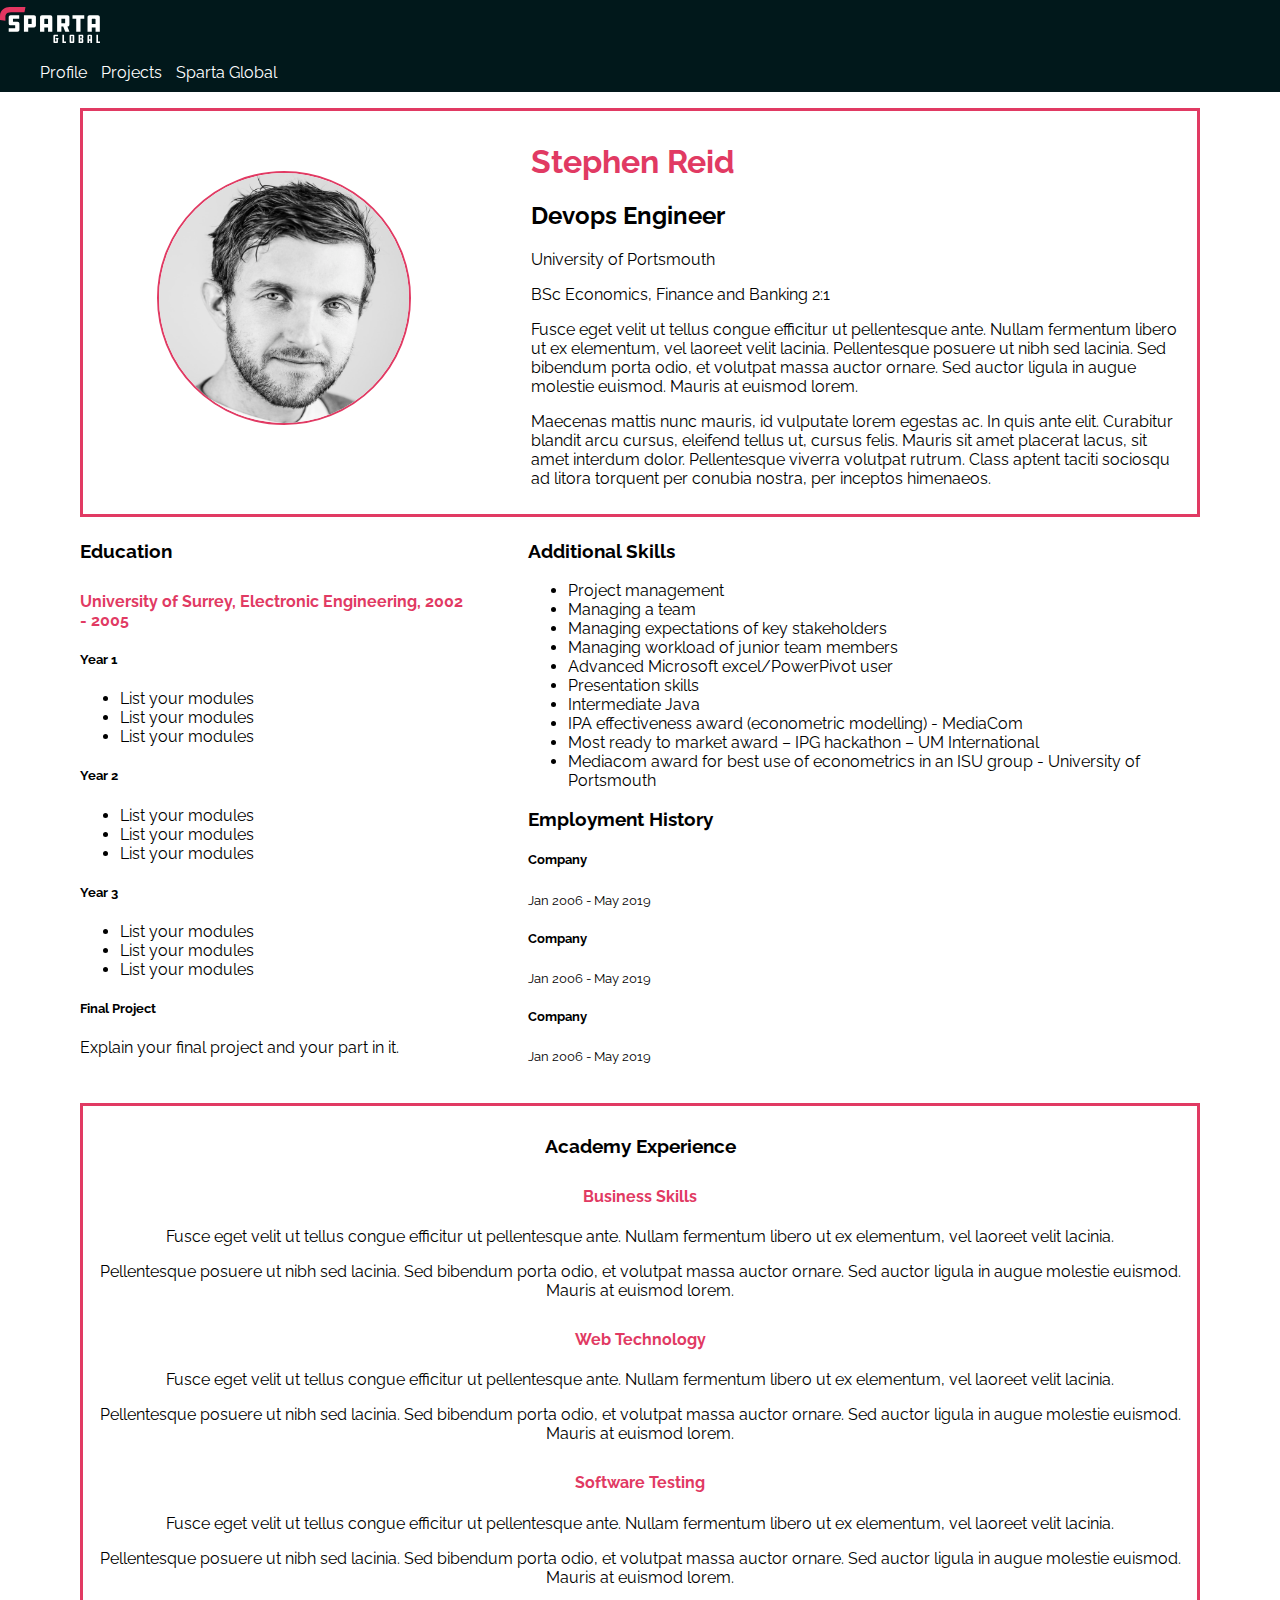
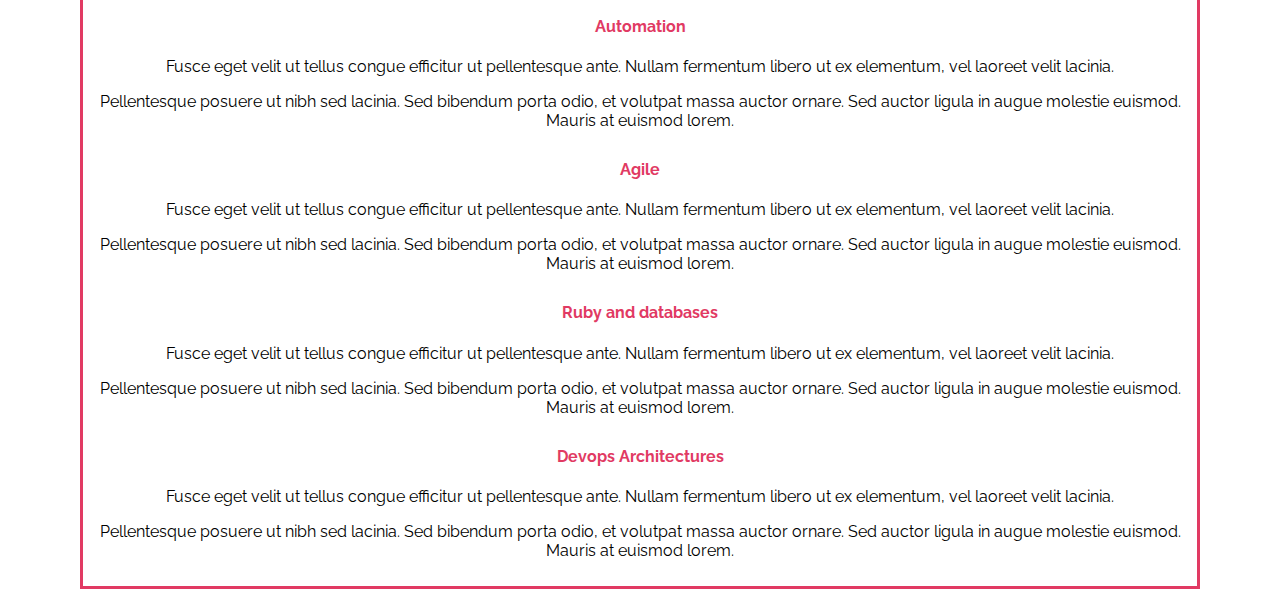
<file: sparta-responsive-profile/index.html>
<!DOCTYPE html>
<html lang="en">
<head>
  <title>Stephen Reid</title>

  <link href="https://fonts.googleapis.com/css?family=Raleway" rel="stylesheet">
  <link rel="stylesheet" type="text/css" href="css/global.css">
  <link rel="stylesheet" type="text/css" href="css/index.css">
  <meta name ="viewport" content="width=device-width, initial-scale=1.0, user-scalable=no">
</head>
<body>
  <nav class="navbar">
    <div>
      <div>
        <a href="https://www.spartaglobal.com/"><img id="logo" src="images/sparta-global-logo-white.svg"></a>
      </div>

      <div>
        <ul>
          <li>
            <a href="index.html">Profile</a>
          </li>
          <li>
            <a href="projects.html">Projects</a>
          </li>
          <li>
            <a href="https://www.spartaglobal.com/">Sparta Global</a>
          </li>
        </ul>
      </div>
    </div>
  </nav>

  <div class="main-content">
    <header>
      <div class="left">
        <img id="headshot" src="images/headshot.jpg">
      </div>

      <div class="right">
        <h1>Stephen Reid</h1>
        <h2>Devops Engineer</h2>

        <div>
          <p>University of Portsmouth</p>
          <p>BSc Economics, Finance and Banking 2:1</p>
        </div>

        <div>
          <p>Fusce eget velit ut tellus congue efficitur ut pellentesque ante. Nullam fermentum libero ut ex elementum, vel laoreet velit lacinia. Pellentesque posuere ut nibh sed lacinia. Sed bibendum porta odio, et volutpat massa auctor ornare. Sed auctor ligula in augue molestie euismod. Mauris at euismod lorem.</p>
          <p>Maecenas mattis nunc mauris, id vulputate lorem egestas ac. In quis ante elit. Curabitur blandit arcu cursus, eleifend tellus ut, cursus felis. Mauris sit amet placerat lacus, sit amet interdum dolor. Pellentesque viverra volutpat rutrum. Class aptent taciti sociosqu ad litora torquent per conubia nostra, per inceptos himenaeos.</p>
        </div>
      </div>
    </header>

    <section class="right">
      <div>
        <div>
          <h3>Additional Skills</h3>
          <ul>
            <li>Project management</li>
            <li>Managing a team</li>
            <li>Managing expectations of key stakeholders</li>
            <li>Managing workload of junior team members</li>
            <li>Advanced Microsoft excel/PowerPivot user</li>
            <li>Presentation skills</li>
            <li>Intermediate Java</li>
            <li>IPA effectiveness award (econometric modelling) - MediaCom</li>
            <li>Most ready to market award – IPG hackathon – UM International</li>
            <li>Mediacom award for best use of econometrics in an ISU group - University of Portsmouth</li>
          </ul>
        </div>
        <div>
          <h3>Employment History</h3>

          <div>
            <h5>Company</h5>
            <small>Jan 2006 - May 2019</small>
          </div>

          <div>
            <h5>Company</h5>
            <small>Jan 2006 - May 2019</small>
          </div>

          <div>
            <h5>Company</h5>
            <small>Jan 2006 - May 2019</small>
          </div>
        </div>
      </div>
    </section>

    <section class="left">
      <h3>Education</h3>

      <h4>University of Surrey, Electronic Engineering, 2002 - 2005 </h4>
      <h5>Year 1</h5>
      <ul>
        <li>List your modules</li>
        <li>List your modules</li>
        <li>List your modules</li>
      </ul>

      <h5>Year 2</h5>
      <ul>
        <li>List your modules</li>
        <li>List your modules</li>
        <li>List your modules</li>
      </ul>

      <h5>Year 3</h5>
      <ul>
        <li>List your modules</li>
        <li>List your modules</li>
        <li>List your modules</li>
      </ul>

      <h5>Final Project</h5>
      <p>Explain your final project and your part in it.</p>
    </section>

    <section class="experience">
      <div>
        <h3>Academy Experience</h3>

        <h4>Business Skills</h4>
        <p>Fusce eget velit ut tellus congue efficitur ut pellentesque ante. Nullam fermentum libero ut ex elementum, vel laoreet velit lacinia.</p>
        <p>Pellentesque posuere ut nibh sed lacinia. Sed bibendum porta odio, et volutpat massa auctor ornare. Sed auctor ligula in augue molestie euismod. Mauris at euismod lorem.</p>

        <h4>Web Technology</h4>
        <p>Fusce eget velit ut tellus congue efficitur ut pellentesque ante. Nullam fermentum libero ut ex elementum, vel laoreet velit lacinia.</p>
        <p>Pellentesque posuere ut nibh sed lacinia. Sed bibendum porta odio, et volutpat massa auctor ornare. Sed auctor ligula in augue molestie euismod. Mauris at euismod lorem.</p>

        <h4>Software Testing</h4>
        <p>Fusce eget velit ut tellus congue efficitur ut pellentesque ante. Nullam fermentum libero ut ex elementum, vel laoreet velit lacinia.</p>
        <p>Pellentesque posuere ut nibh sed lacinia. Sed bibendum porta odio, et volutpat massa auctor ornare. Sed auctor ligula in augue molestie euismod. Mauris at euismod lorem.</p>

        <h4>Automation</h4>
        <p>Fusce eget velit ut tellus congue efficitur ut pellentesque ante. Nullam fermentum libero ut ex elementum, vel laoreet velit lacinia.</p>
        <p>Pellentesque posuere ut nibh sed lacinia. Sed bibendum porta odio, et volutpat massa auctor ornare. Sed auctor ligula in augue molestie euismod. Mauris at euismod lorem.</p>

        <h4>Agile</h4>
        <p>Fusce eget velit ut tellus congue efficitur ut pellentesque ante. Nullam fermentum libero ut ex elementum, vel laoreet velit lacinia.</p>
        <p>Pellentesque posuere ut nibh sed lacinia. Sed bibendum porta odio, et volutpat massa auctor ornare. Sed auctor ligula in augue molestie euismod. Mauris at euismod lorem.</p>

        <h4>Ruby and databases</h4>
        <p>Fusce eget velit ut tellus congue efficitur ut pellentesque ante. Nullam fermentum libero ut ex elementum, vel laoreet velit lacinia.</p>
        <p>Pellentesque posuere ut nibh sed lacinia. Sed bibendum porta odio, et volutpat massa auctor ornare. Sed auctor ligula in augue molestie euismod. Mauris at euismod lorem.</p>

        <h4>Devops Architectures</h4>
        <p>Fusce eget velit ut tellus congue efficitur ut pellentesque ante. Nullam fermentum libero ut ex elementum, vel laoreet velit lacinia.</p>
        <p>Pellentesque posuere ut nibh sed lacinia. Sed bibendum porta odio, et volutpat massa auctor ornare. Sed auctor ligula in augue molestie euismod. Mauris at euismod lorem.</p>
      </div>
    </section>
  </div>

</body>
</html>
</file>
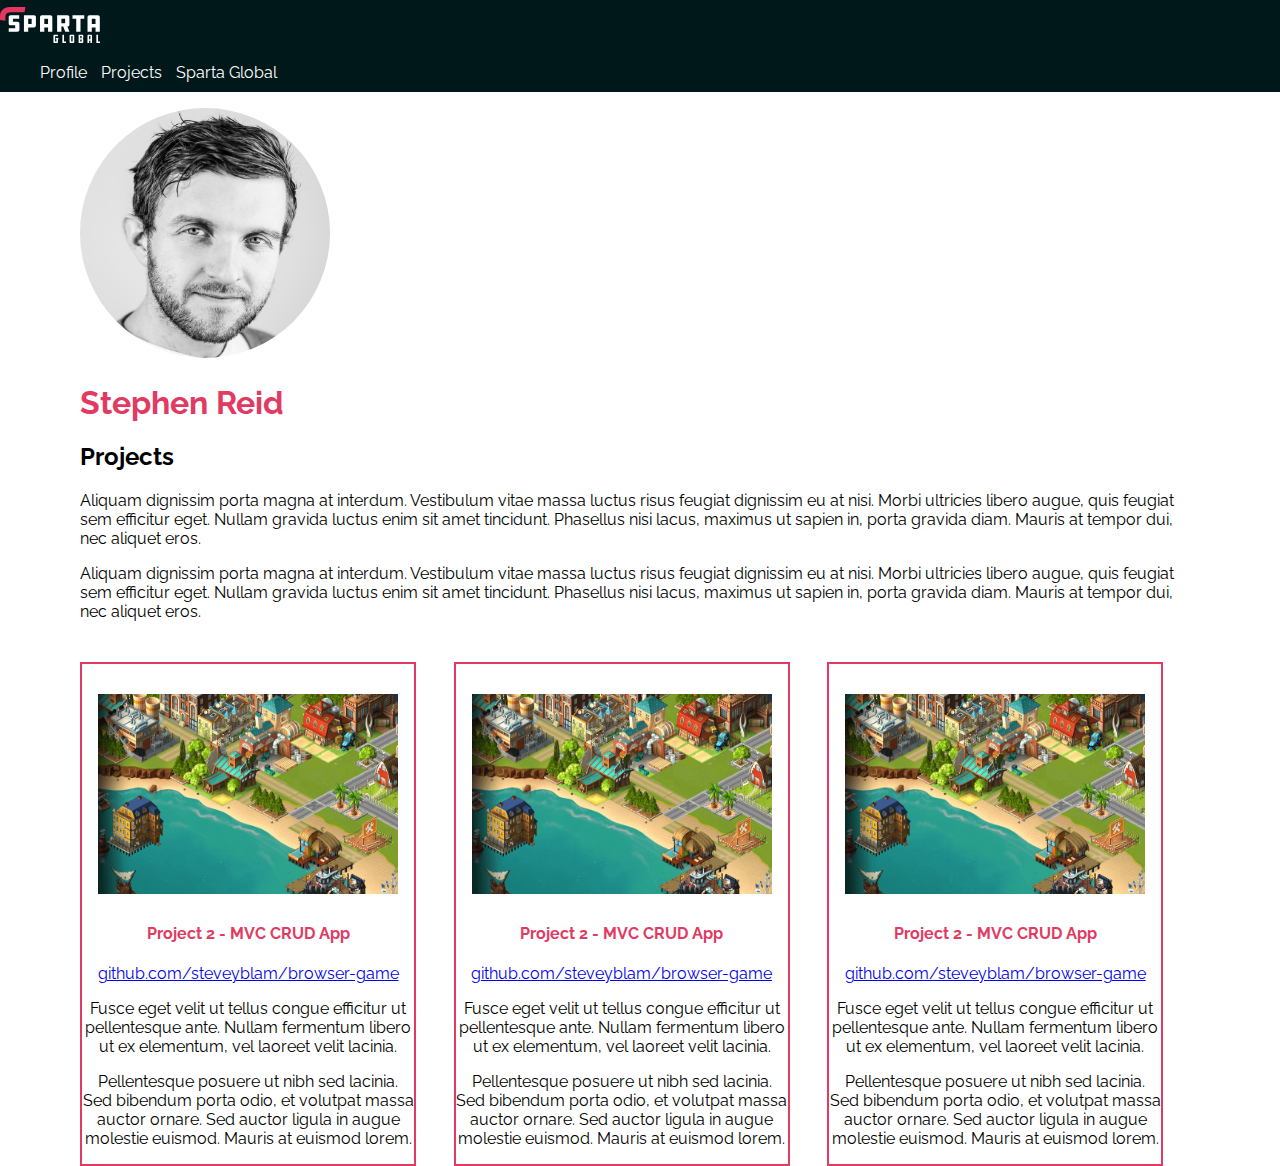
<file: sparta-responsive-profile/projects.html>
<!DOCTYPE html>
<html lang="en">
<head>
  <title>Projects</title>
  <link href="https://fonts.googleapis.com/css?family=Raleway" rel="stylesheet">
  <link rel="stylesheet" type="text/css" href="css/global.css">
  <link rel="stylesheet" type="text/css" href="css/projects.css">
  <meta name ="viewport" content="width=device-width, initial-scale=1.0, user-scalable=no">
  <link rel="icon" type="image/png" sizes="32x32" href="images/favicon.png">
</head>
<body>
  <nav class="navbar">
    <div>
      <div>
        <a href="https://www.spartaglobal.com/"><img id="logo" src="images/sparta-global-logo-white.svg"></a>
      </div>

      <div>
        <ul>
          <li>
            <a href="index.html">Profile</a>
          </li>
          <li>
            <a href="projects.html">Projects</a>
          </li>
          <li>
            <a href="https://www.spartaglobal.com/">Sparta Global</a>
          </li>
        </ul>
      </div>
    </div>
  </nav>

  <div class="main-content">
    <div>
      <div>
        <div>
          <div>
            <img id="headshot" src="images/headshot.jpg">
          </div>
        </div>

        <div>
            <h1>Stephen Reid</h1>
            <h2>Projects</h2>

            <p>Aliquam dignissim porta magna at interdum. Vestibulum vitae massa luctus risus feugiat dignissim eu at nisi. Morbi ultricies libero augue, quis feugiat sem efficitur eget. Nullam gravida luctus enim sit amet tincidunt. Phasellus nisi lacus, maximus ut sapien in, porta gravida diam. Mauris at tempor dui, nec aliquet eros.</p>

            <p>Aliquam dignissim porta magna at interdum. Vestibulum vitae massa luctus risus feugiat dignissim eu at nisi. Morbi ultricies libero augue, quis feugiat sem efficitur eget. Nullam gravida luctus enim sit amet tincidunt. Phasellus nisi lacus, maximus ut sapien in, porta gravida diam. Mauris at tempor dui, nec aliquet eros.</p>
        </div>
      </div>

      <div class="tile">
        <div>
          <img class="screenshot" src="images/project-1-screenshot.png" />
        </div>
        <div>
          <h4>Project 2 - MVC CRUD App</h4>
          <p><a href="#">github.com/steveyblam/browser-game</a></p>
          <p>Fusce eget velit ut tellus congue efficitur ut pellentesque ante. Nullam fermentum libero ut ex elementum, vel laoreet velit lacinia.</p>
          <p>Pellentesque posuere ut nibh sed lacinia. Sed bibendum porta odio, et volutpat massa auctor ornare. Sed auctor ligula in augue molestie euismod. Mauris at euismod lorem.</p>
        </div>
      </div>

      <div class="tile">
        <div>
          <img class="screenshot" src="images/project-1-screenshot.png" />
        </div>
        <div>
          <h4>Project 2 - MVC CRUD App</h4>
          <p><a href="#">github.com/steveyblam/browser-game</a></p>
          <p>Fusce eget velit ut tellus congue efficitur ut pellentesque ante. Nullam fermentum libero ut ex elementum, vel laoreet velit lacinia.</p>
          <p>Pellentesque posuere ut nibh sed lacinia. Sed bibendum porta odio, et volutpat massa auctor ornare. Sed auctor ligula in augue molestie euismod. Mauris at euismod lorem.</p>
        </div>
      </div>

      <div class="tile">
        <div>
          <img class="screenshot" src="images/project-1-screenshot.png" />
        </div>
        <div>
          <h4>Project 2 - MVC CRUD App</h4>
          <p><a href="#">github.com/steveyblam/browser-game</a></p>
          <p>Fusce eget velit ut tellus congue efficitur ut pellentesque ante. Nullam fermentum libero ut ex elementum, vel laoreet velit lacinia.</p>
          <p>Pellentesque posuere ut nibh sed lacinia. Sed bibendum porta odio, et volutpat massa auctor ornare. Sed auctor ligula in augue molestie euismod. Mauris at euismod lorem.</p>
        </div>
      </div>
    </div>
  </div>
</body>
</html>
</file>
<file: sparta-responsive-profile/css/global.css>
h1,h4 {
  color:#E13A63;
}

h4 {
  margin-top:30px;
}

body {
  font-family: 'Raleway', sans-serif;
  margin: 0px;
}

#logo {
  width:100px;
  margin-top:7px;
}

#headshot {
  border-radius: 100%;
  height: 250px;
  width: 250px;
}

.navbar {
  background-color: #01181b;
}

.navbar a {
  list-style: none;
  text-decoration: none;
  color: white;
}

.navbar li {
  display: inline-block;
  padding: 0px 10px 10px 0px;
}

.navbar a:hover {
  color: grey;
}

.main-content {
  margin: 0 80px;
}
</file>
<file: sparta-responsive-profile/css/index.css>
header, section {
	display: inline-block;
}

.left {
	float: left;
	width: 35%;
}

.right {
	float: right;
	width: 60%;
}

#headshot {
	display: block;
	text-align: center;
	margin: 50px auto 0;
	border: 2px solid #E13A63;
}

.experience {
	display: inline-block;
	margin-top: 30px;
	text-align: center;
}

header, .experience {
	border: 3px solid #E13A63;
	padding: 10px;
}


@media screen and (min-width :320px) and (max-width:568px){
	#headshot{
		position: absolute;
		left:165px;
		background-size: contain;
		height: auto;
		width: 100px;
		bottom: -130px;
	}

	.right h1{
		left:10px;
		top:10px;
		font-size-adjust: inherit;
		margin-inline-start: -83px;
		margin-top: -22px;
		position: relative;

	}

	.right h2{
		left:10px;
		top:10px;
		font-size-adjust: inherit;
		margin-inline-start: -81px;
		margin-top: 144px;
		position: relative;
	}

	p{
		left:-12px;
		top:10px;
		font-size-adjust: inherit;
		margin-inline-start: -69px;
		margin-top: 10px;
		position: relative;
		
	}

	header, section{
		display: inline-block;
		width: 265px;
		height: auto;
		right:10px;
		margin-block-start: 1px;
		margin-inline-start: -66px;
	}

	.left{
		left:-12px;
		top:10px;
		font-size-adjust: inherit;
		margin-inline-start: -69px;
		margin-top: 10px;
		position: relative;
		text-align: center;

	}

	section.right{
		left:24px;
		top:-8px;
		font-size-adjust: inherit;
		margin-inline-start: 132px;
		margin-top: 10px;
		position: relative;
		width:140%;

	}

	section.right h3{
		text-align: center;
		padding: 10px;

	}

	section.left{
		padding-left: 13px;
		position: relative;
		left: 100px;
		width:112%;
		left:37px;
		text-align: center;

	}



	section.left h3{
		left: 10px;
		position: relative
	}

	section.left h4{
		left: 14px;
		margin-inline-start: -5px;
		position: relative;
		font-size: 20px;
		text-align: center;
	}

	section.left p{
		left: 43px;
		position: relative;
		text-align: center;
	}

	.experience p {
		position: relative;
		text-align: center;
		font-size-adjust: inherit;
		width:95%;
		right:10px;
		margin-inline-start: 19px;	
	}

}
</file>
<file: sparta-responsive-profile/css/projects.css>
.screenshot {
  padding-top:30px;
  height: 200px;
  width: 300px;
}

.tile {
	display: inline-block;
	width: 30%;
	margin-right: 3%;
	margin-top: 25px;
	text-align: center;
	border: 2px solid #E13A63;
	box-sizing: border-box;
}

.tile img	{
	display: block;
	margin: 0 auto;
}

@media screen and (min-width :320px) and (max-width:568px){
	
	.tile {
		height: auto;
		width: 289px;
		left: -64px;
		position: relative;
		top:26px;
	}

	.tile img{
		background-size: contain;
		height: auto;
		width: 258px;
		display: block;
		top:-13px;
		position: relative;
	}

	.tile p{
		position: relative;
		top: -40px;
		display: block;
		left:56px;
		text-align: center;
		width: 80%;
		margin-inline-start: -39px;
	}

	.navbar{
		text-align: center;
		font-size: 18px;
		display: block;
		margin-inline-start: -19px;
	}
	
	#headshot{
		position: relative;
		left:38px;
		height: auto;
		width: 100px;
		top:32px;
	}

	h1{
		left:44px;
		top:-101px;
		margin-inline-start: -83px;
		margin-top: -22px;
		position: relative;
		text-align: center;
	}

	h2{
		left:52px;
		top:27px;
		margin-inline-start: -83px;
		margin-top: -22px;
		position: relative;
		text-align: center;

	}

	h4{
		left:7px;
		top:-36px;
		position: relative;
	}

	p{
		top:24px;
		position: relative;
		width: 169%;
		margin-inline-start: -39px;
		text-align: center;
		display: block;
		left:-10px	
	}
	
}
</file>
